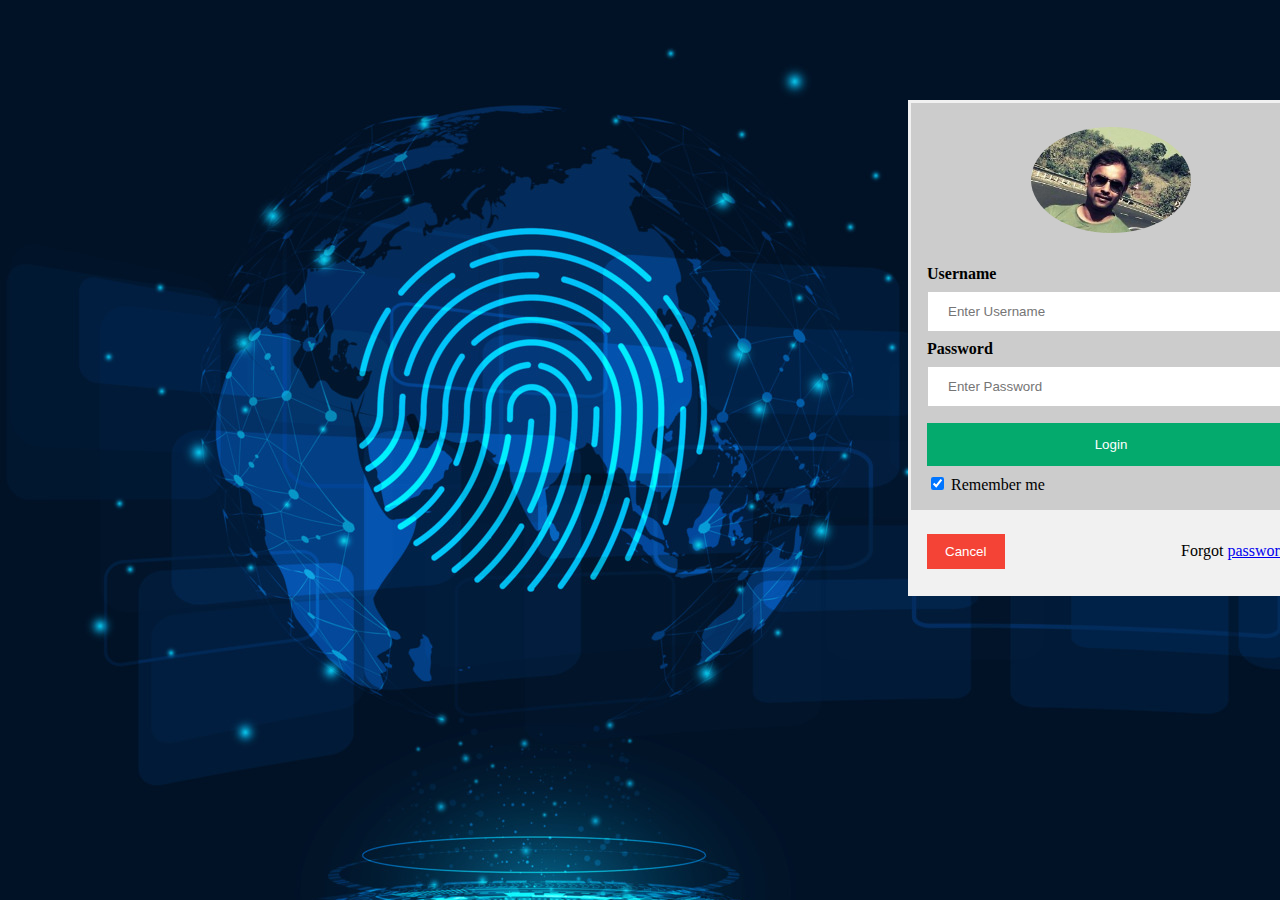
<file: Internship/Google-Scholar/login.html>
<!DOCTYPE html>
<html lang="en">
<head>
    <meta charset="UTF-8">
    <meta http-equiv="X-UA-Compatible" content="IE=edge">
    <meta name="viewport" content="width=device-width, initial-scale=1.0">
    <title>Document</title>
    <link rel="stylesheet" href="login.css">
</head>
<body>
    <form action="action_page.php" method="post">
        <div class="imgcontainer">
          <img src="login_img.jpg" alt="Avatar" class="avatar">
        </div>
      
        <div class="container">
          <label for="uname"><b>Username</b></label>
          <input type="text" placeholder="Enter Username" name="uname" required>
      
          <label for="psw"><b>Password</b></label>
          <input type="password" placeholder="Enter Password" name="psw" required>
      
          <button type="submit" button onclick="window.location.href = 'index.html';">Login</button>
          <label>
            <input class="check_box" type="checkbox" checked="checked" name="remember"> Remember me
          </label>
        </div>
      
        <div class="container" style="background-color:#f1f1f1">
          <button type="button" class="cancelbtn">Cancel</button>
          <span class="psw">Forgot <a href="#">password?</a></span>
        </div>
      </form>
</body>
</html>
</file>
<file: Internship/Google-Scholar/login.css>
/* Bordered form */
body{
    background-color:bisque;
    background-image: url('login_bg.jpg');
}
form {

    background-color: #ccc;
    margin:100px 10px 50px 900px ;
    width:400px; 
    border: 3px solid #f1f1f1;
  }
  
  /* Full-width inputs */
  input[type=text], input[type=password] {
    width: 100%;
    padding: 12px 20px;
    margin: 8px 0;
    display: inline-block;
    border: 1px solid #ccc;
    box-sizing: border-box;
  }
  
  /* Set a style for all buttons */
  button {
    background-color: #04AA6D;
    color: white;
    padding: 14px 20px;
    margin: 8px 0;
    border: none;
    cursor: pointer;
    width: 100%;
  }
  
  /* Add a hover effect for buttons */
  button:hover {
    opacity: 0.8;
  }
  
  /* Extra style for the cancel button (red) */
  .cancelbtn {
    width: auto;
    padding: 10px 18px;
    background-color: #f44336;
  }
  
  /* Center the avatar image inside this container */
  .imgcontainer {
    text-align: center;
    margin: 24px 0 12px 0;
  }
  
  /* Avatar image */
  img.avatar {
    width: 40%;
    border-radius: 50%;
  }
  
  /* Add padding to containers */
  .container {
    padding: 16px;
  }
  
  /* The "Forgot password" text */
  span.psw {
    float: right;
    padding-top: 16px;
  }
  
  /* Change styles for span and cancel button on extra small screens */
  @media screen and (max-width: 300px) {
    span.psw {
      display: block;
      float: none;
    }
    .cancelbtn {
      width: 100%;
    }
  }
</file>
